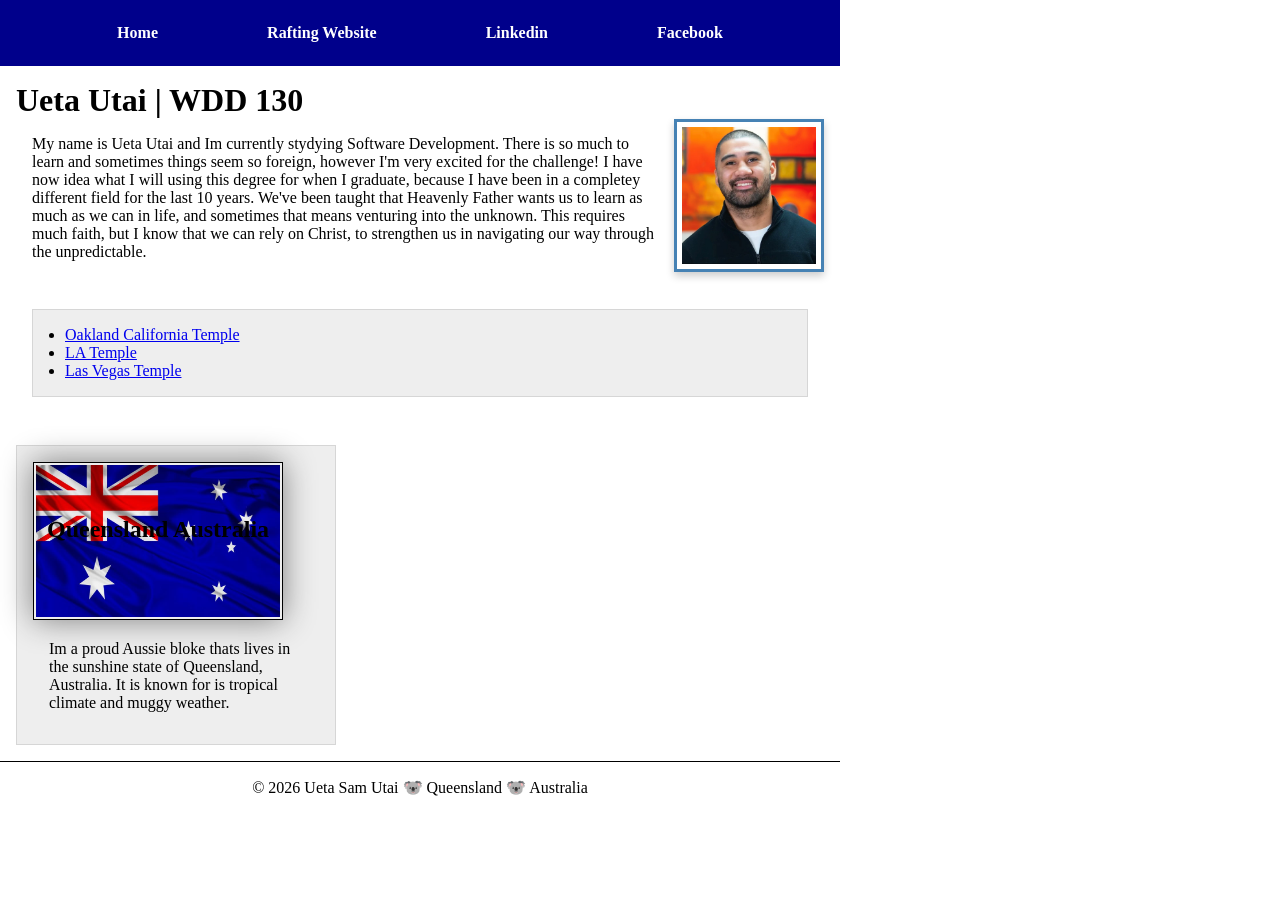
<file: index.html>
<!--17 July 2026-->
<!DOCTYPE html>
<html lang="en-US">

<head>
    <meta charset="UTF-8">
    <meta name="viewport" content="width=device-width, initial-scale=1.0">
    <title>Ueta Utai | WDD 130</title>
    <meta name="description"
      content="Describe your home page here using keywords like your name, the course, the purpose of the page.">
    <meta name="author" content="Ueta Utai">
    <link rel="stylesheet" href="styles/styles.css">

</head>

<body>
    <header>
        <nav>
            <a href="#">Home</a>
            <a href="wwr/">Rafting Website</a>
            <a href="https://linkedin.com.">Linkedin</a>
            <a href=" https://facebook.com.">Facebook</a>
        </nav>

    </header>
    <div class="grid">
        <main>

            <h1>Ueta Utai | WDD 130</h1>
            <img src="images/profile.jpg" alt="Ueta Sam Utai Profile Image" width=200">
            <p>My name is Ueta Utai and Im currently stydying Software Development.
                There is so much to learn and sometimes things seem so foreign, however
                I'm very excited for the challenge! I have now idea what I will using
                this degree for when I graduate, because I have been in a completey
                different field for the last 10 years. We've been taught that Heavenly
                Father wants us to learn as much as we can in life, and sometimes that
                means venturing into the unknown. This requires much faith, but I know
                that we can rely on Christ, to strengthen us in navigating our way through
                the unpredictable.
            </p>
            <ul class="box indent">
                <li><a href="https://churchofjesuschristtemples.org/oakland-california-temple/"
                      target="_blank">Oakland California Temple</a>
                </li>
                <li><a href="https://churchofjesuschristtemples.org/los-angeles-california-temple/"
                      target="_blank">LA Temple</a>
                </li>
                <li><a href="https://churchofjesuschristtemples.org/las-vegas-nevada-temple/"
                      target=_blank>Las Vegas Temple</a></li>
            </ul>

        </main>

    </div>
    <div class="grid">
        <aside class="box">
            <h2> Queensland Australia</h2>
            <img src="images/aus-flag.jpg" alt="Australian Flag" width=200>
            <p> Im a proud Aussie bloke thats lives in the sunshine state of Queensland,
                Australia. It
                is known for
                is tropical climate and muggy weather. </p>
        </aside>

    </div>


    <footer>
        <p>©️ 2026 Ueta Sam Utai 🐨 Queensland 🐨 Australia</p>
    </footer>
</body>

</html>
</file>
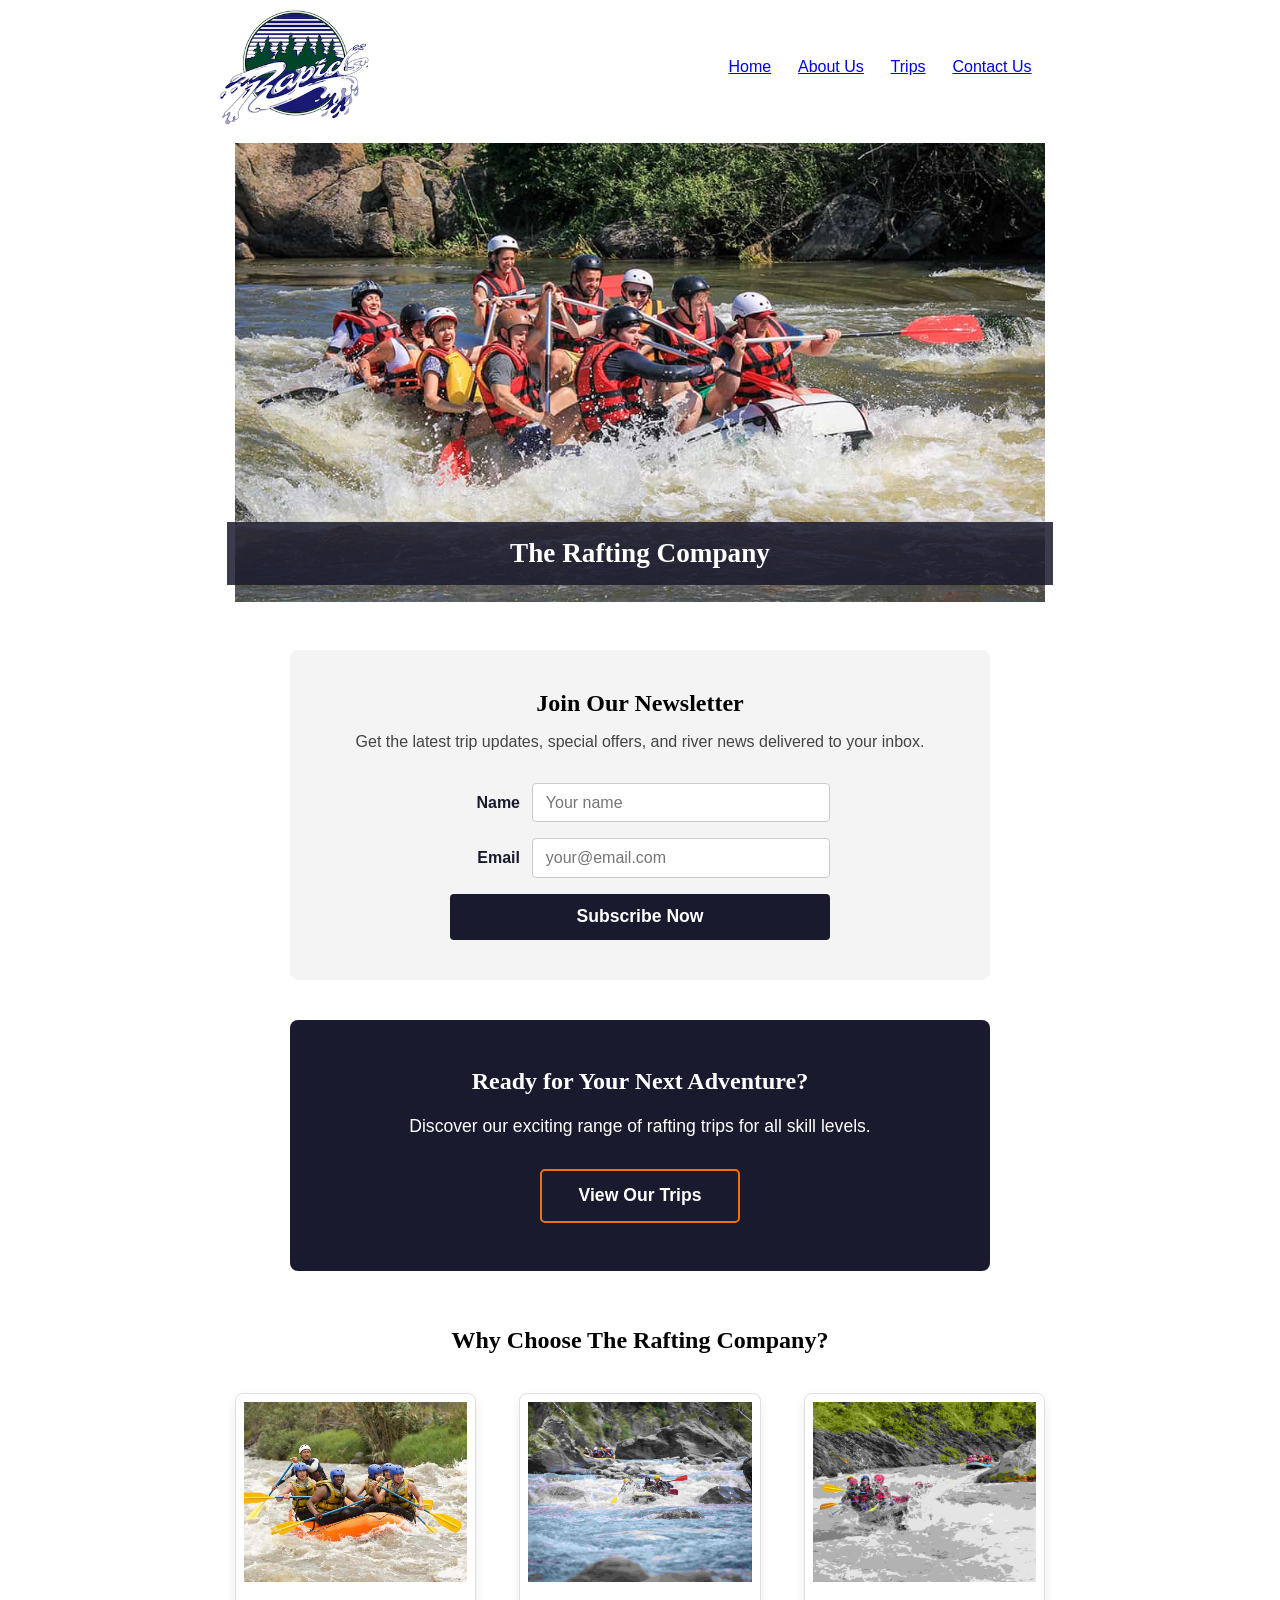
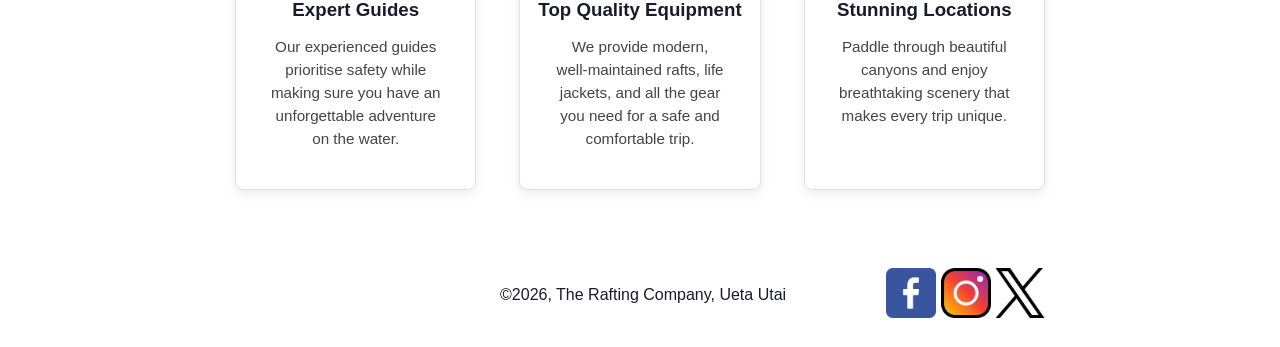
<file: wwr/index.html>
<!DOCTYPE html>
<html lang="en-US">

<head>
    <meta charset="UTF-8">
    <meta name="viewport" content="width=device-width, initial-scale=1.0">
    <meta name="description"
      content="Experience the thrill of white water rafting with The Rafting Company. Safe, guided adventures for all skill levels on beautiful free-flowing rivers.">
    <meta name="author" content="Ueta Sam Utai">
    <title>Home | The Rafting Company</title>
    <link rel="stylesheet" href="styles/rafting.css">
</head>

<body>


    <header>
        <img src="images/rafting-logo.jpg" alt="Rafting Logo" width="200">
        <div></div>
        <nav class="ul">
            <ul>
                <li><a href="index.html">Home</a></li>
                <li><a href="about.html">About Us</a></li>
                <li><a href="trips.html">Trips</a></li>
                <li><a href="contact.html">Contact Us</a></li>
            </ul>
        </nav>
    </header>

    <main>


        <section class="hero">
            <img src="images/rafting-div.jpg" alt="White water rafting on the river">
            <h1>The Rafting Company</h1>
        </section>


        <section class="newsletter">
            <h2>Join Our Newsletter</h2>
            <p>Get the latest trip updates, special offers, and river news delivered to your inbox.
            </p>
            <form class="newsletter-form" action="#" method="get">
                <div class="form-row">
                    <label for="newsletter-name">Name</label>
                    <input type="text" id="newsletter-name" name="name" placeholder="Your name"
                      required>
                </div>
                <div class="form-row">
                    <label for="newsletter-email">Email</label>
                    <input type="email" id="newsletter-email" name="email"
                      placeholder="your@email.com" required>
                </div>
                <button type="submit">Subscribe Now</button>
            </form>
        </section>


        <section class="cta">
            <h2>Ready for Your Next Adventure?</h2>
            <p>Discover our exciting range of rafting trips for all skill levels.</p>
            <a href="trips.html" class="cta-button">View Our Trips</a>
        </section>

        <section class="features">
            <h2>Why Choose The Rafting Company?</h2>
            <div class="features-grid">
                <article>
                    <img src="images/happy-rafting.jpg" alt="Happy rafters on the river">
                    <h3>Expert Guides</h3>
                    <p>Our experienced guides prioritise safety while making sure you have an
                        unforgettable adventure on the water.</p>
                </article>
                <article>
                    <img src="images/family-fun.jpg" alt="Quality rafting equipment">
                    <h3>Top Quality Equipment</h3>
                    <p>We provide modern, well-maintained rafts, life jackets, and all the gear you
                        need for a safe and comfortable trip.</p>
                </article>
                <article>
                    <img src="images/half-day.jpg" alt="Scenic river views" width="200">
                    <h3>Stunning Locations</h3>
                    <p>Paddle through beautiful canyons and enjoy breathtaking scenery that makes
                        every trip unique.</p>
                </article>
            </div>
        </section>

    </main>


    <footer>
        <p class="p1">&copy;2026, The Rafting Company, Ueta Utai</p>
        <nav class="socialmedia">
            <a href="https://facebook.com">
                <img src="images/facebook.png" alt="Facebook Logo" width="50">
            </a>
            <a href="https://instagram.com">
                <img src="images/instagram.png" alt="Instagram Logo" width="50">
            </a>
            <a href="https://x.com">
                <img src="images/twitter.png" alt="X Logo" width="50">
            </a>
        </nav>
    </footer>

</body>

</html>
</file>
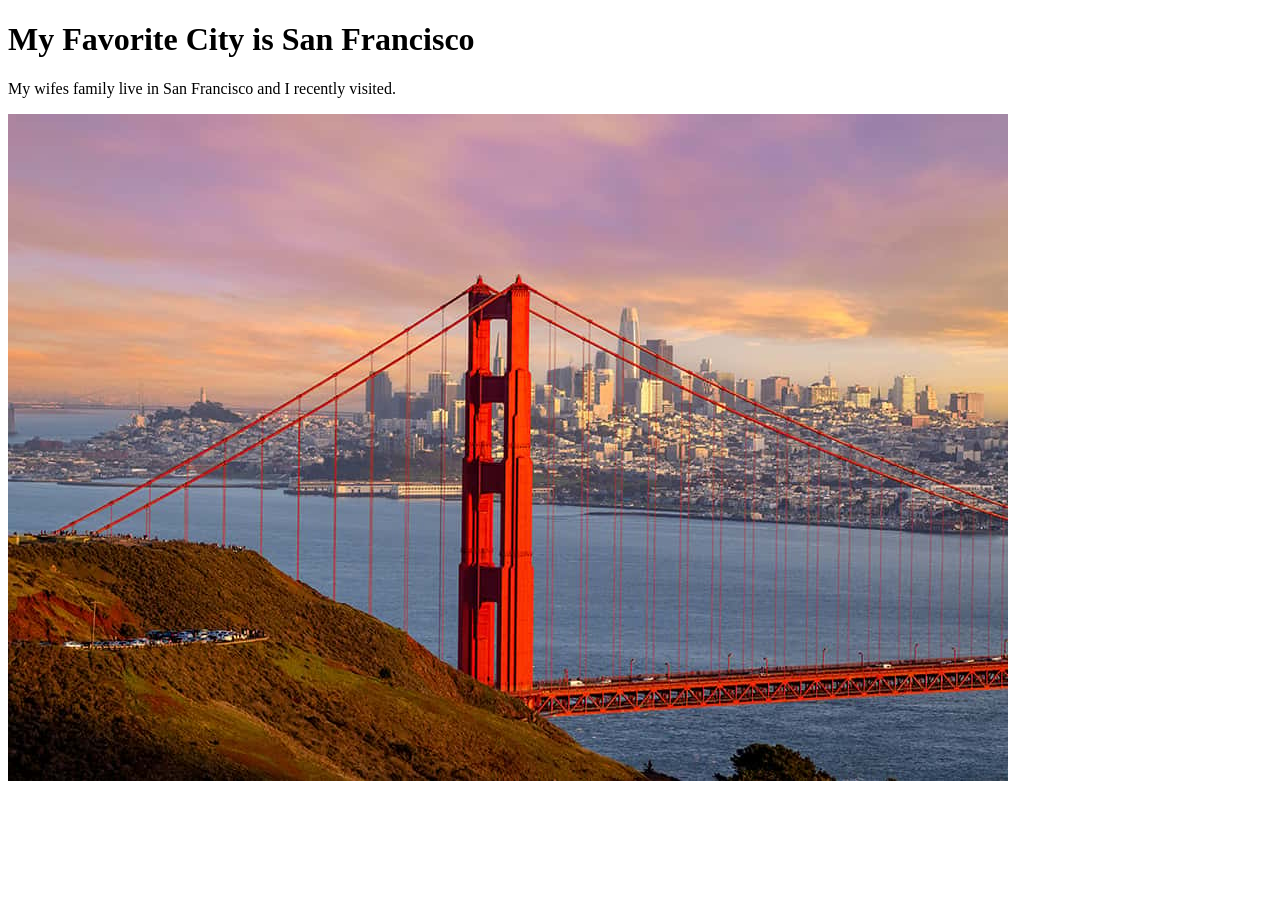
<file: week01/favorite-city.html>
<!DOCTYPE html>
<html lang="en">

<head>

    <meta charset="UTF-8">
    <meta name="viewport" content="width=device-width, initial-scale=1.0">
    <title>Document</title>

</head>

<body>

    <h1> My Favorite City is San Francisco</h1>
    <p>My wifes family live in San Francisco and I recently visited.</p>
    <img src="images/san-fran.jpg" alt="The Golden Gate Bridge">

</body>

</html>
</file>
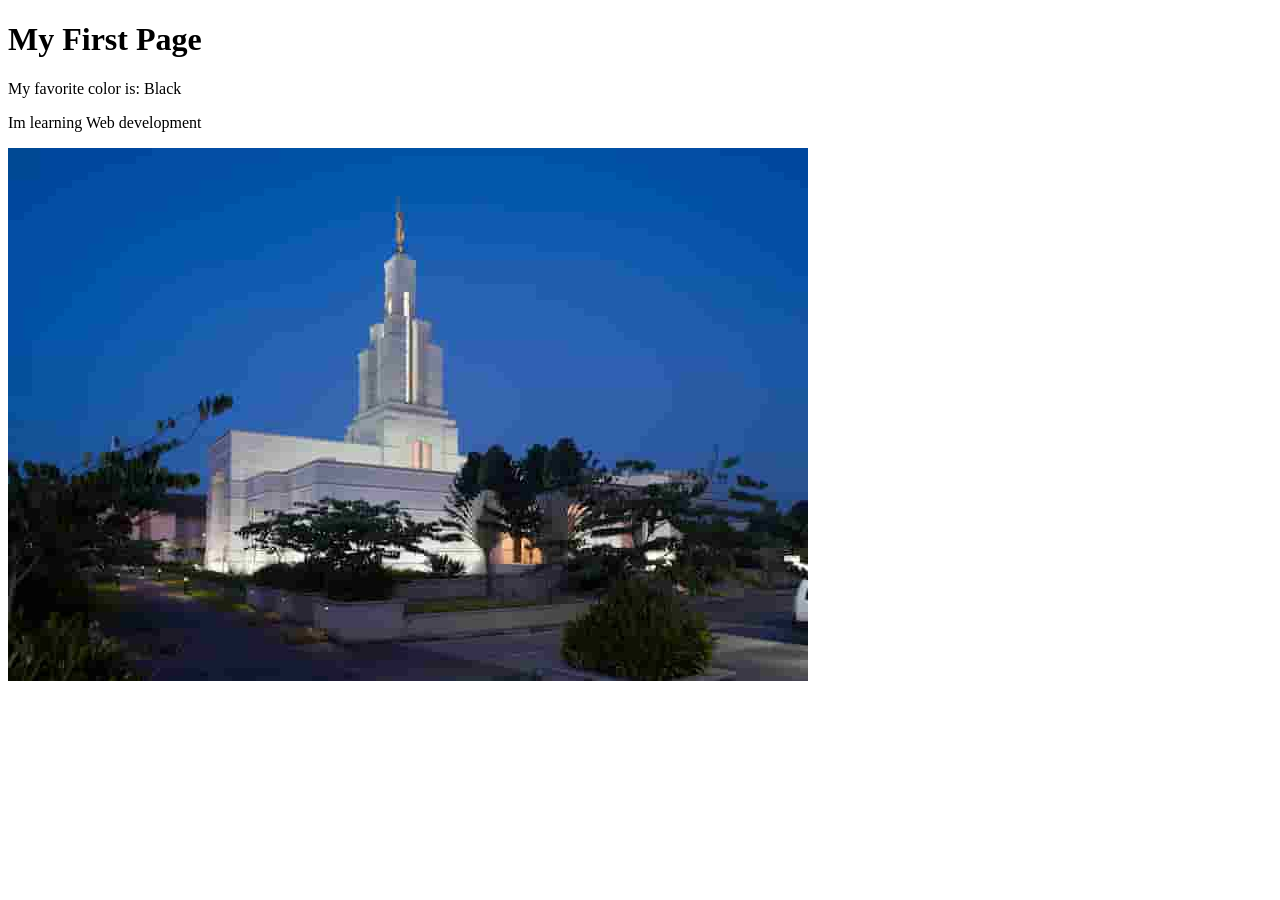
<file: week01/first-page.html>
<!DOCTYPE html>
<html lang="en">
<head>
    <meta charset="UTF-8">
    <meta name="viewport" content="width=device-width, initial-scale=1.0">
    <title>My First Page</title>
</head>
<body>
    <h1>My First Page</h1>
    <p>My favorite color is: Black </p>
    <p>Im learning Web development </p>
    <img src="temple-small.jpg"alt="A picture of the temple.">
</body>
</html>
</file>
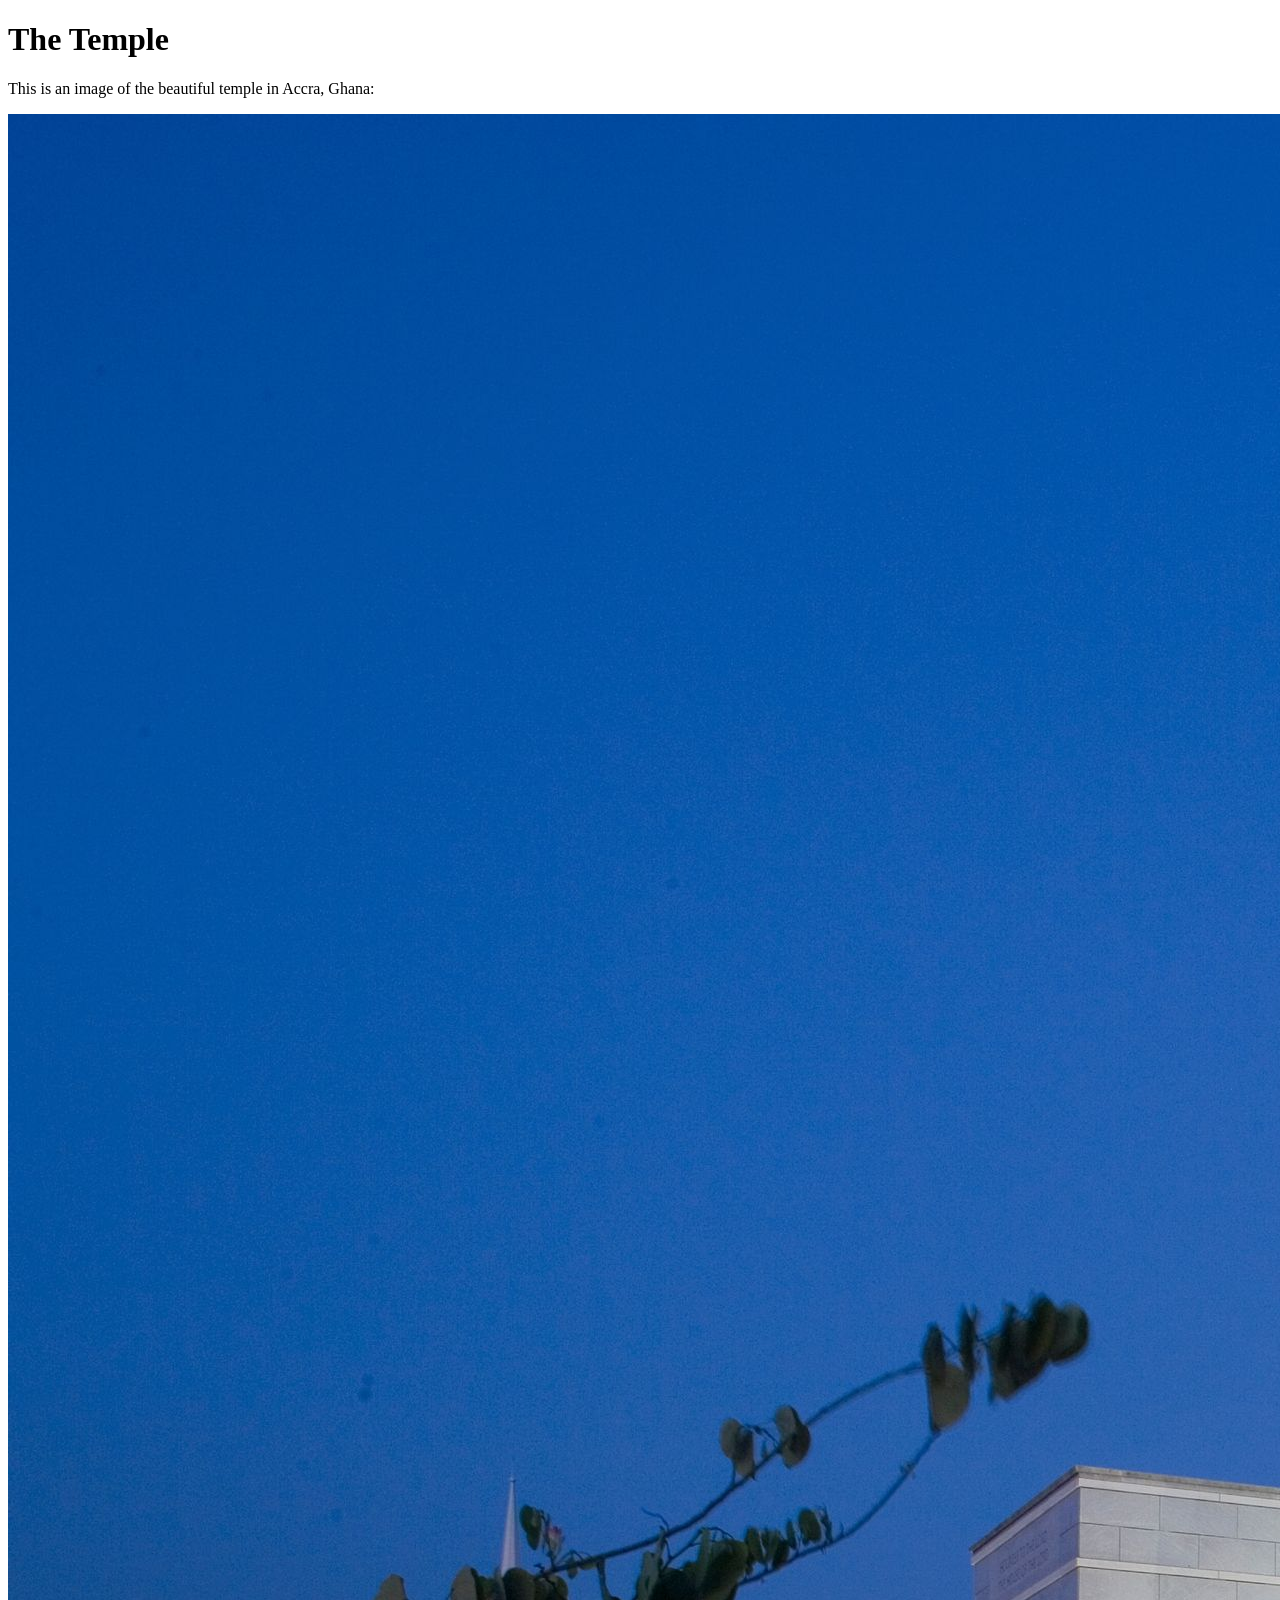
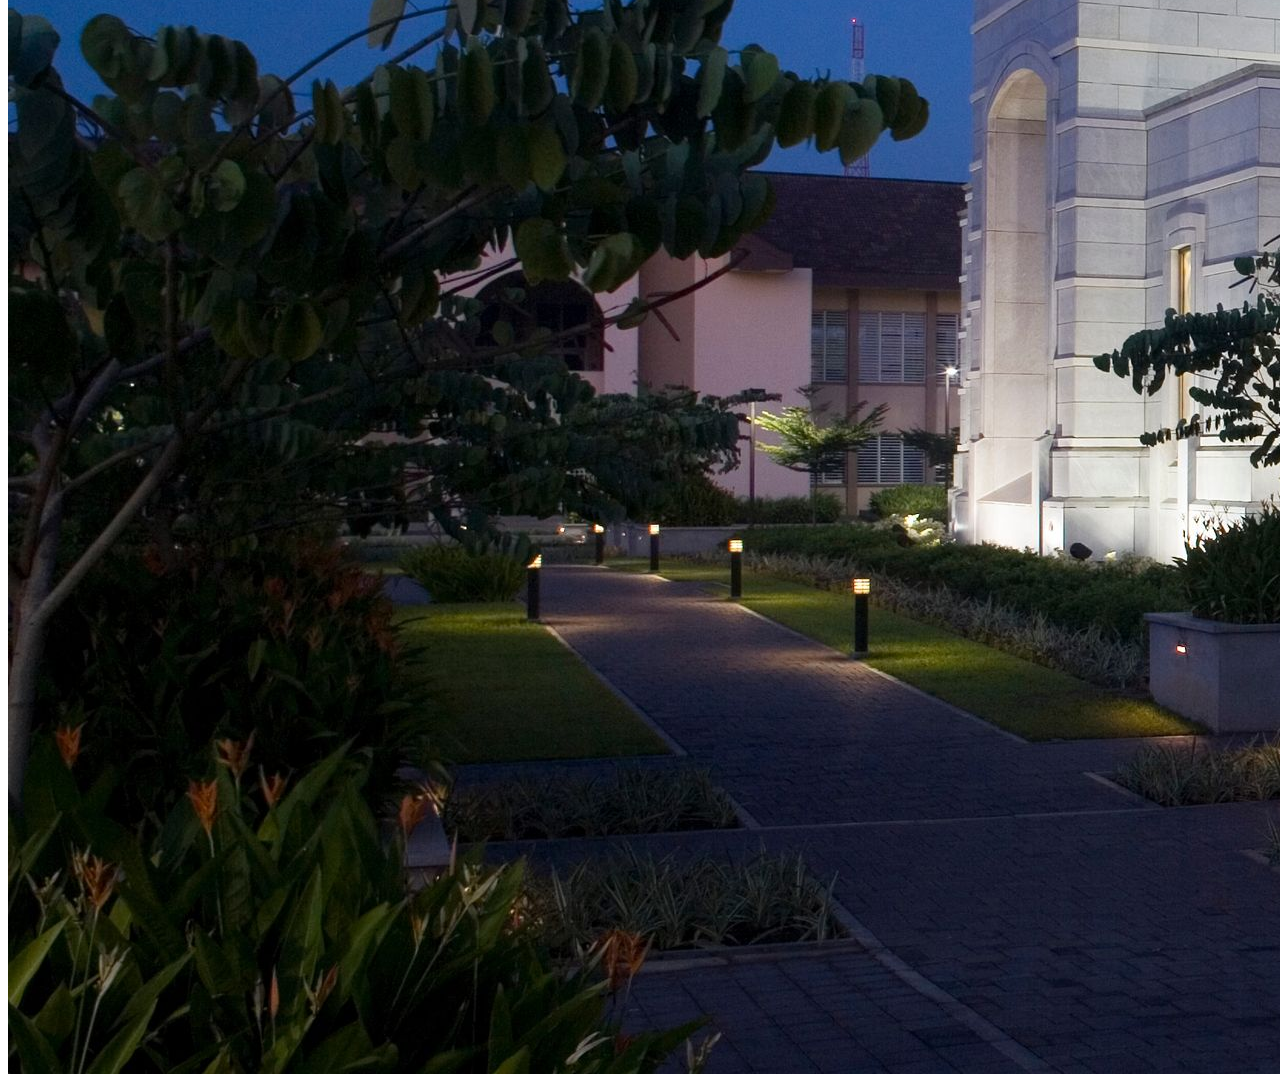
<file: week01/images.html>
<!DOCTYPE html>
<html lang="en">
<head>
    <meta charset="UTF-8">
    <meta name="viewport" content="width=device-width, initial-scale=1.0">
    <title>Temple Image</title>
</head>
<body>
    <h1>The Temple</h1>
    <p>This is an image of the beautiful temple in Accra, Ghana:</p>
    <img src="images/temple-large.jpeg" alt="The Accra Ghana Temple">
    
</body>
</html>
</file>
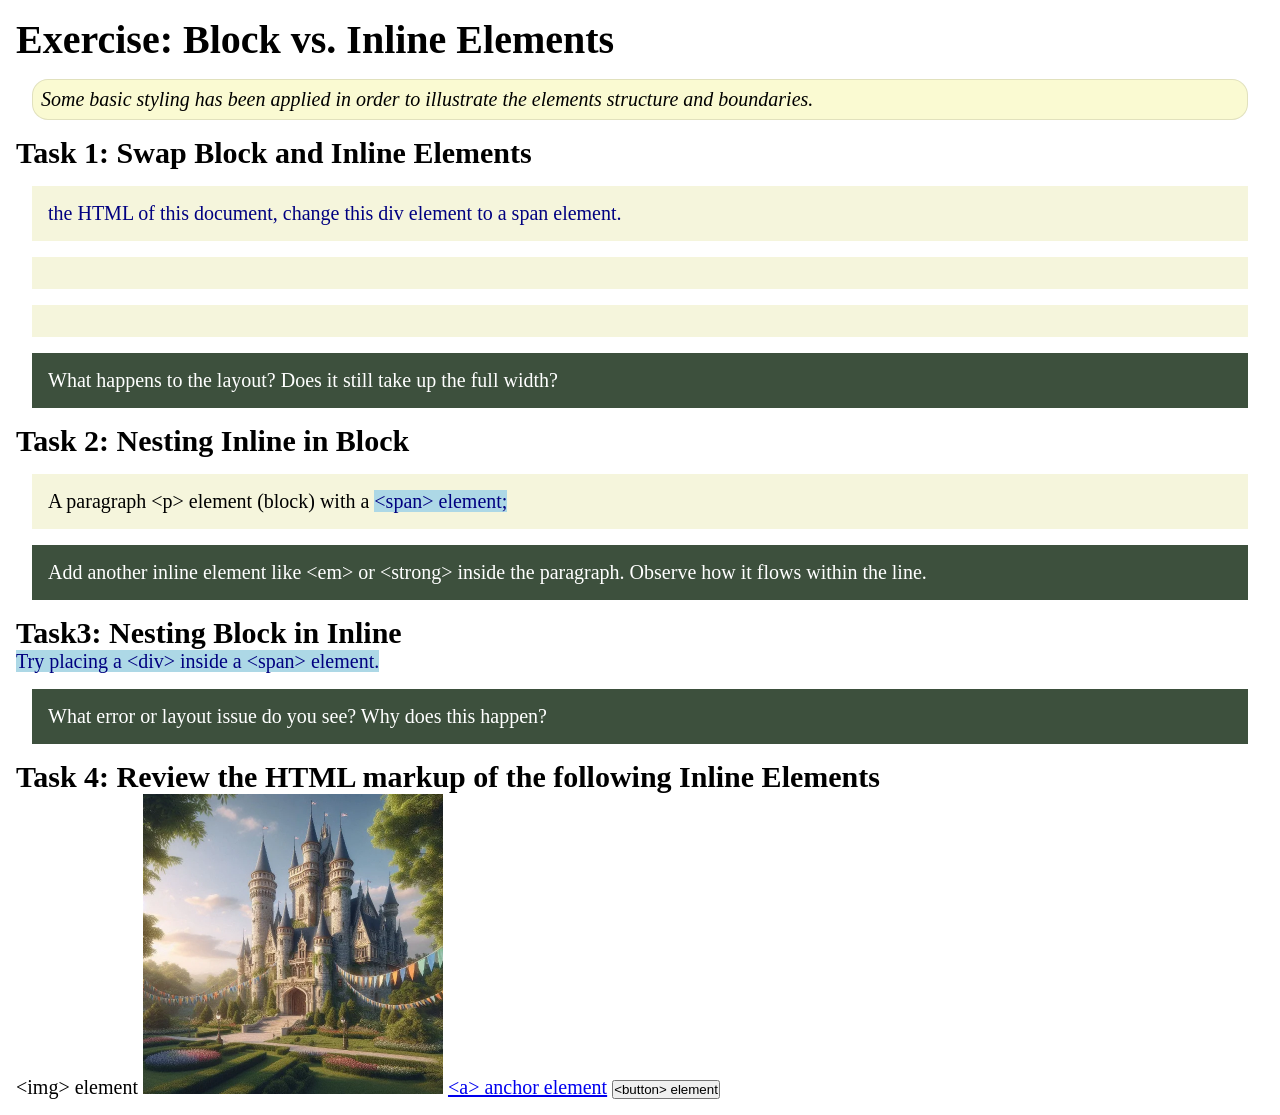
<file: week02/block-vs-inline.html>
<!DOCTYPE html>
<html lang="en">

<head>
    <meta charset="UTF-8">
    <meta name="viewport" content="width=device-width, initial-scale=1.0">
    <title>Exercise: Block vs. Inline Elements</title>
    <link rel="stylesheet" href="styles/block-vs-inline.css">
</head>

<body>
    <main>
        <h1>Exercise: Block vs. Inline Elements</h1>
        <p class="note">Some basic styling has been applied in order to illustrate the elements
            structure and
            boundaries.</p>

        <h2>Task 1: Swap Block and Inline Elements</h2>
        <span>
            <div>the HTML of this document, change this div element to a span element.</div>
        </span>
        <p><span></span></p>
        <div><span></span></div>

        <p class="question">What happens to the layout? Does it still take up the full width?</p>

        <h2>Task 2: Nesting Inline in Block</h2>
        <p>A paragraph &lt;p&gt; element (block) with a <span>&lt;span&gt; element;</span></p>
        <p class="question">Add another inline element like &lt;em&gt; or &lt;strong&gt; inside the
            paragraph. Observe
            how it flows within the line.</p>

        <h2>Task3: Nesting Block in Inline</h2>
        <span>Try placing a &lt;div&gt; inside a &lt;span&gt; element.</span>
        <p class="question">What error or layout issue do you see? Why does this happen?</p>


        <h2>Task 4: Review the HTML markup of the following Inline Elements</h2>
        &lt;img&gt; element
        <img src="images/castle.webp" alt="placeholder image (images are inline)" width="300"
          height="300">
        <a href="https://churchofjesuschrist.org">&lt;a&gt; anchor element</a>
        <button type="button">&lt;button&gt; element</button>
    </main>
</body>

</html>
</file>
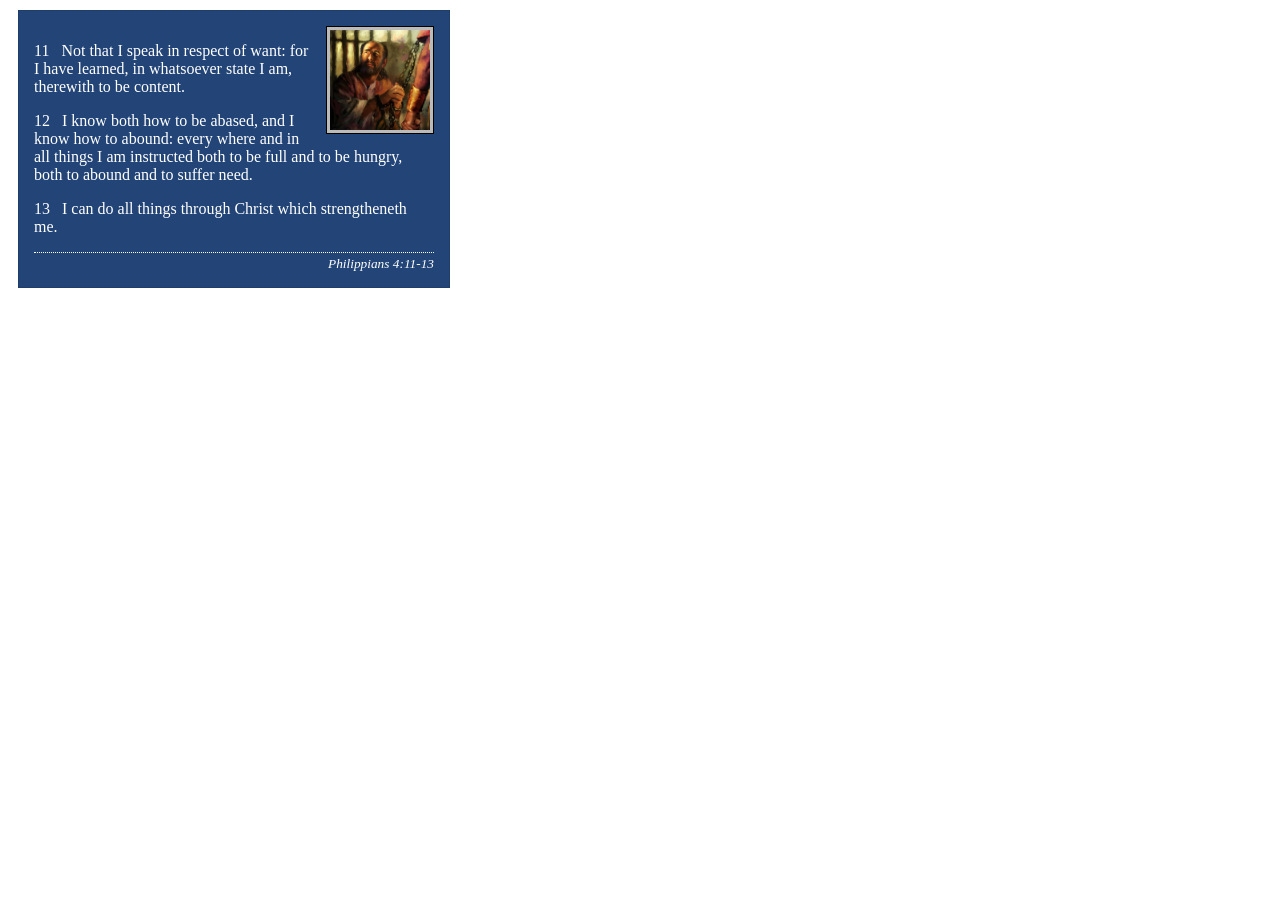
<file: week02/box-model-solution.html>
<!DOCTYPE html>
<html lang="en">
<head>
    <meta charset="UTF-8">
    <meta name="viewport" content="width=device-width, initial-scale=1.0">
    <title>Box Model Activity</title>
    <link rel="stylesheet" href="styles/box-model-solution.css">
</head>
<body>
    <main>
        <div class="callout">
            <img src="images/apostle-paul-imprisoned.webp" alt="Paul the Apostle - Imprisoned in Rome" width="200" height="200">
            <blockquote>
                <p>11 &nbsp; Not that I speak in respect of want: for I have learned, in whatsoever state I am, therewith to be content.</p>
                <p>12 &nbsp; I know both how to be abased, and I know how to abound: every where and in all things I am instructed both to be full and to be hungry, both to abound and to suffer need.</p>
                <p>13 &nbsp; I can do all things through Christ which strengtheneth me.</p>
            </blockquote>
            <cite>Philippians 4:11-13</cite>
        </div>
    </main>
</body>
</html>
</file>
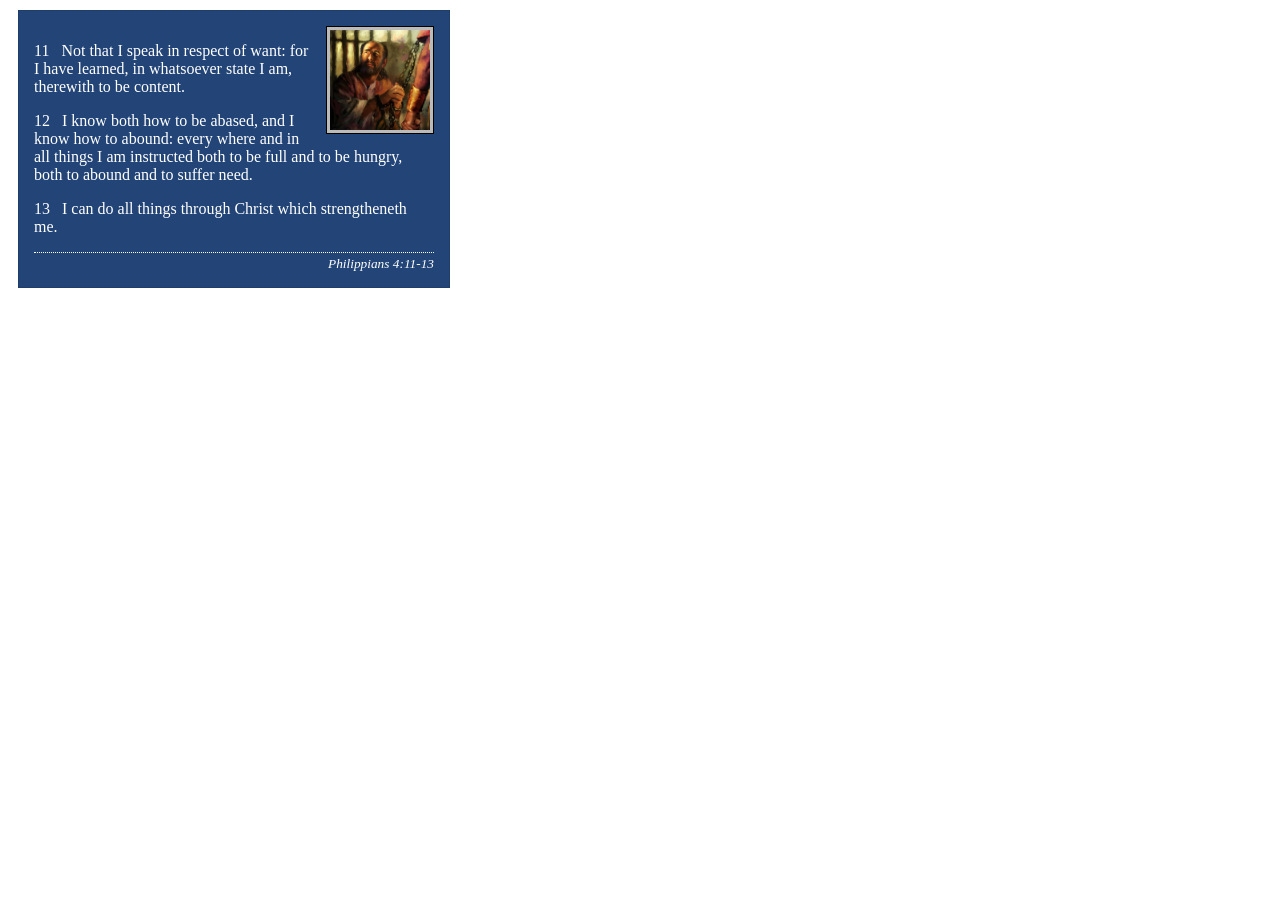
<file: week02/box-model.html>
<!DOCTYPE html>
<html lang="en">

<head>
    <meta charset="UTF-8">
    <meta name="viewport" content="width=device-width, initial-scale=1.0">
    <title>Box Model Activity</title>
    <link rel="stylesheet" href="styles/box-model.css">

</head>

<body>
    <main>
        <div class="callout">
            <img src="images/apostle-paul-imprisoned.webp"
              alt="Paul the Apostle - Imprisoned in Rome" width="200" height="200">
            <blockquote>
                <p>11 &nbsp; Not that I speak in respect of want: for I have learned, in whatsoever
                    state I am, therewith to be content.</p>
                <p>12 &nbsp; I know both how to be abased, and I know how to abound: every where and
                    in all things I am instructed both to be full and to be hungry, both to abound
                    and to suffer need.</p>
                <p>13 &nbsp; I can do all things through Christ which strengtheneth me.</p>
            </blockquote>
            <cite>Philippians 4:11-13</cite>
        </div>
    </main>
</body>

</html>
</file>
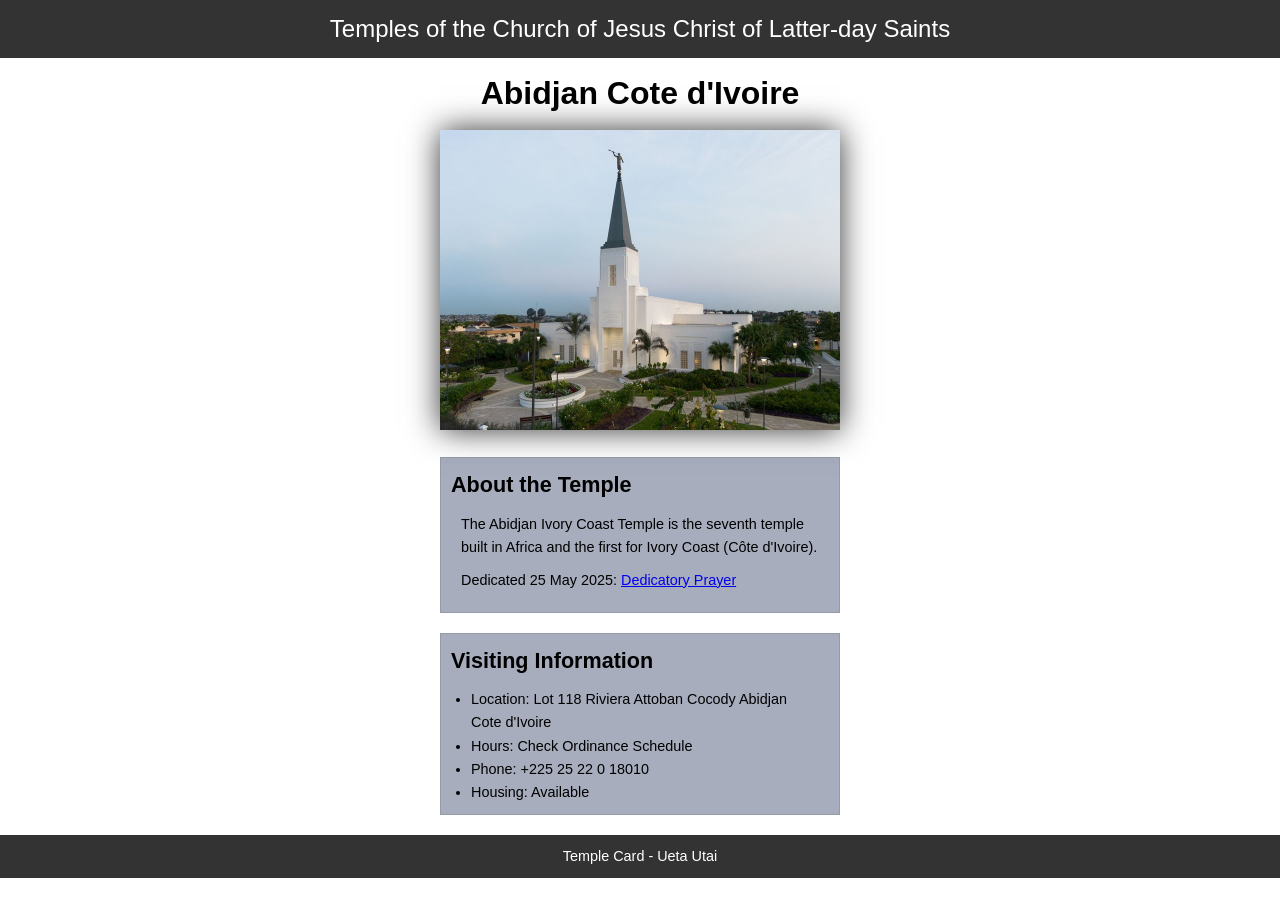
<file: week02/temple.html>
<!DOCTYPE html>
<html lang="en">

<head>
    <meta charset="UTF-8">
    <meta name="viewport" content="width=device-width, initial-scale=1.0">
    <title>Temple Card - Abidjan Cote d'Ivoire</title>
    <link rel="stylesheet" href="styles/temple.css">
</head>

<body>
    <header>
        <p>Temples of the Church of Jesus Christ of Latter-day Saints</p>
    </header>
    <main>
        <h1>Abidjan Cote d'Ivoire</h1>
        <picture>
            <img src="images/abidjan-ivory-coast.jpeg" alt="Abidjan Cote d'Ivoire Temple">
        </picture>
        <section>
            <h2>About the Temple</h2>
            <p>The Abidjan Ivory Coast Temple is the seventh temple built in Africa and the first
                for Ivory Coast (Côte
                d'Ivoire).</p>
            <p>Dedicated 25 May 2025: <a
                  href="https://www.churchofjesuschrist.org/temples/dedicatory-prayer/abidjan-ivory-coast-temple/2025-05-25?lang=eng"
                  target="_blank" rel="noopener noreferrer">Dedicatory Prayer</a></p>
        </section>
        <section>
            <h2>Visiting Information</h2>
            <ul>
                <li>Location: Lot 118 Riviera Attoban Cocody Abidjan Cote d'Ivoire</li>
                <li>Hours: Check Ordinance Schedule</li>
                <li>Phone: +225 25 22 0 18010</li>
                <li>Housing: Available</li>
            </ul>
        </section>
    </main>
    <footer>
        <p>Temple Card - Ueta Utai</p>
    </footer>
</body>

</html>
</file>
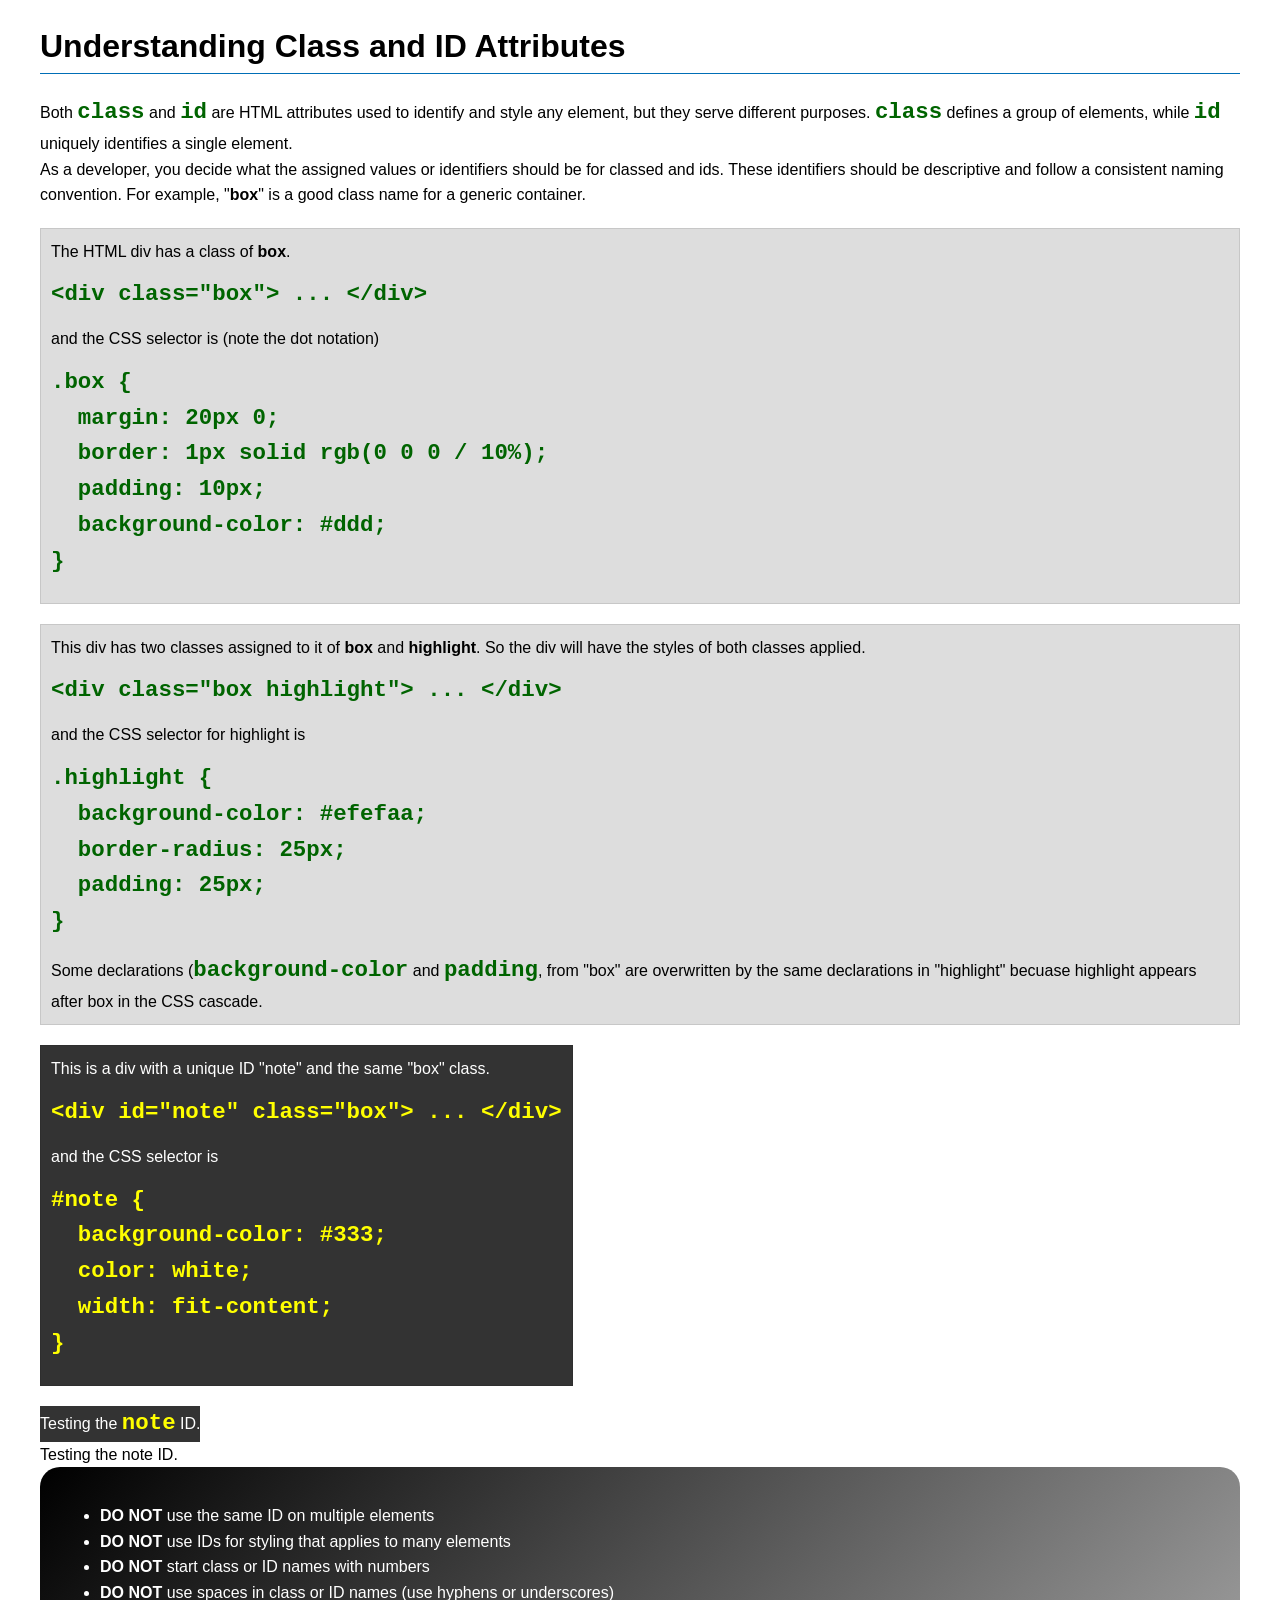
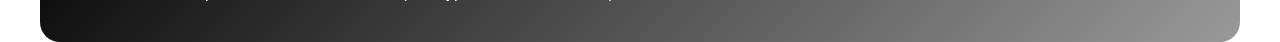
<file: week03/class-and-id.html>
<!DOCTYPE html>
<html lang="en">

<head>
    <meta charset="UTF-8">
    <meta name="viewport" content="width=device-width, initial-scale=1.0">
    <title>Class vs ID Attributes</title>
    <link rel="stylesheet" href="styles/class-and-id.css">
</head>

<body>
    <h1>Understanding Class and ID Attributes</h1>
    <p>Both <code>class</code> and <code>id</code> are HTML attributes used to identify and style
        any element, but they
        serve different purposes. <code>class</code> defines a group of elements, while
        <code>id</code> uniquely
        identifies a single element.
    </p>
    <p>As a developer, you decide what the assigned values or identifiers should be for classed and
        ids. These
        identifiers should be
        descriptive and follow a consistent naming convention. For example, "<strong>box</strong>"
        is a good class name
        for a generic container.</p>
    <div class="box">
        <p>The HTML div has a class of <strong>box</strong>.</p>
        <pre><code class="html">&lt;div class="box"&gt; ... &lt;/div&gt;</code></pre>
        and the CSS selector is (note the dot notation)
        <pre><code class="css">.box {
  margin: 20px 0;
  border: 1px solid rgb(0 0 0 / 10%);
  padding: 10px;
  background-color: #ddd; 
}</code></pre>
    </div>

    <div class="box">
        <p>This div has two classes assigned to it of <strong>box</strong> and
            <strong>highlight</strong>. So the div
            will have the styles of both classes applied.
        </p>
        <pre><code class="html">&lt;div class="box highlight"&gt; ... &lt;/div&gt;</code></pre>
        and the CSS selector for highlight is
        <pre><code class="css">.highlight {
  background-color: #efefaa;
  border-radius: 25px;
  padding: 25px;
}</code></pre>
        <p>Some declarations (<code>background-color</code> and <code>padding</code>, from "box" are
            overwritten by the same declarations in "highlight" becuase highlight appears after box
            in the CSS cascade.</p>
    </div>

    <div id="note" class="box">
        <p>This is a div with a unique ID "note" and the same "box" class.</p>
        <pre><code class="html">&lt;div id="note" class="box"&gt; ... &lt;/div&gt;</code></pre>
        and the CSS selector is
        <pre><code class="css">#note {
  background-color: #333;
  color: white;
  width: fit-content;
}</code></pre>
    </div>

    <div id="note">
        <p>Testing the <code>note</code> ID.</p>
    </div>
    <div id="note"></div>
    <p>Testing the note ID.</p>
    </div>

    <section id="best-practice">
        <ul>
            <li><strong>DO NOT</strong> use the same ID on multiple elements</li>
            <li><strong>DO NOT</strong> use IDs for styling that applies to many elements</li>
            <li><strong>DO NOT</strong> start class or ID names with numbers</li>
            <li><strong>DO NOT</strong> use spaces in class or ID names (use hyphens or underscores)
            </li>
        </ul>
    </section>


</body>

</html>
</file>
<file: styles/styles.css>
* {
    margin: 0;
    padding: 0;
    box-sizing: border-box;
}

nav {
    background-color: darkblue;
    padding: 1rem;
    display: flex;
    justify-content: space-evenly;
    align-items: centre;

}

nav a {
    color: white;
    display: block;
    padding: 0.5rem;
    text-decoration: none;
    font-size: 1rem;
    font-weight: 700;

}

h1 {
    color: 1px solid rgb(0 0 0 / 0.1);
    border-bottom: #000;
}

img {
    width: 150px;
    height: auto;
    border: 1px solid black;
    padding: 2px;
    box-shadow: 0 0 30px gray;
}

p {
    padding: 0px;
    margin: 1rem
}

aside {
    width: 20rem;
    margin: 1rem;
    border: 1px solid rgb(0 0 0 / 0.2);
    padding: 1rem;
    background-color: #eee;
    color: #4b4a4a;
    position: relative
}

aside img {
    width: 250px;
    height: auto;
}

main img {
    width: 150px;
    height: auto;
    border: 3px solid steelblue;
    padding: 5px;
    box-shadow: 0 4px 8px rgb(0 0 0 / 0.2);
    float: right;
    margin: 0 0 1rem 1rem;
}

aside h2 {
    position: absolute;
    top: 70px;
    left: 30px;

}

footer {
    margin-top: 15px;
    border-top: 1px solid #000;
    text-align: center;
}

/* Class Selectors */
.box {
    margin: 1rem;
    margin-top: 3rem;
    border: 1px solid rgba(0, 0, 0, 0.1);
    padding: 1rem;
    background-color: #eee;
    color: #000;
}

.indent {
    padding-left: 2rem;
}

header,
footer,
.grid {
    max-width: 840px;

}

grid {
    display: grid;
    align-items: centre;
}

main {
    grid-column: 2/3;
    margin: 1rem;
}

aside {
    width: 20rem;
    position: relative;
    grid-column: 1/2;
    grid-row: 1/2;
}
</file>
<file: wwr/styles/rafting.css>
* {
    margin: 0;
    padding: 0;
    box-sizing: border-box;
}

:root {
    --primary-color: #020202;
    --secondary-color: #ec720e;
    --accent1-color: #1a1a2e;
    --accent2-color: #fcfcfc;
    --heading-font: "Times New Roman", "Georgia", serif;
    --body-font: Arial, Helvetica, sans-serif;
}

body {
    font-family: var(--body-font);
    color: #1a1a2e;
}

header,
main,
footer {
    width: 840px;
    margin: 10px;
    margin-top: 10px;
    margin-left: auto;
    margin-right: auto;
}

h1,
h2 {
    font-family: var(--heading-font);
    color: var(--primary-color);
    width: 100%;
}

nav,
section,
p,
article {
    margin: 7px;
    padding: 8px;
}

.socialmedia a {
    text-decoration: none;
    color: var(--secondary-color);
}

.hero {
    position: relative;
}

.hero img {
    display: block;
    width: 100%;
    height: auto;
}

h1 {
    position: absolute;
    bottom: 100px;
    width: 100%;
    padding: 15px;
    text-align: center;
    opacity: 0.7;
    background-color: var(--accent1-color);
    color: #fcf9f9;
    display: grid;
}

article {
    position: absolute;
    width: 97%;
    border: 1px;
    bottom: 7px;
    color: #fcf9f9;
    background-color: var(--accent1-color);
}

h2 {
    top: 5px;
    width: 100%;
    margin: 0;
    padding: 20px;
    text-align: center;
    background-color: var(--accent1-color);
    color: #fcf9f9;
}

.hero article img {
    position: relative;
    bottom: 7px;
    float: right;
    padding: 15px;
    width: 160px;
    border: 1px;
}

.hero article {
    position: absolute;
    color: var(--accent2-color);
}

header {
    display: grid;
    grid-template-columns: 120px 1fr 1fr;
    align-items: center;
}

.ul ul {
    display: flex;
    list-style-type: none;
    max-width: 900px;
    justify-content: space-around;
    align-content: center;
}

header img {
    width: 150px;
    height: auto;
}

.figures {
    display: grid;
    grid-template-columns: 1fr 1fr 1fr 1fr 1fr;
    gap: 20px;
    width: 100%;
    margin: 0 auto;
}

footer {
    display: flex;
    justify-content: right;
    gap: 70px;
    align-items: center;
}

.serve {
    max-width: 900px;
    margin: 40px auto;
    text-align: center;
}

.adventure h2 {
    margin-bottom: 25px;
}

.figures figure {
    display: flex;
    flex-direction: column;
    align-items: center;
}

.figures img {
    width: 100%;
    height: 110px;
    object-fit: cover;
    display: block;
}

.figures figcaption {
    margin-top: 8px;
    text-align: center;
    font-size: 0.9rem;
}

.contact-info {
    text-align: center;
    margin: 2rem auto 1.5rem;
    padding: 0 1rem;
}

.contact-info h1 {
    position: static;
    background: none;
    color: var(--primary-color);
    padding: 0;
    margin-bottom: 0.75rem;
    font-size: 1.8rem;
}

.contact-info p {
    line-height: 1.7;
    color: #333;
    margin: 0;
}

.contact-layout {
    display: grid;
    grid-template-columns: 1fr 1fr;
    gap: 2.5rem;
    margin: 0 auto 2.5rem;
    align-items: start;
}

.map iframe {
    width: 100%;
    height: 400px;
    border: 1px solid #ccc;
    display: block;
}

.contact-form {
    display: flex;
    flex-direction: column;
    gap: 1rem;
}

.form-row {
    display: grid;
    grid-template-columns: 140px 1fr;
    align-items: center;
    gap: 0.75rem;
}

.form-row label {
    text-align: right;
    font-weight: 600;
    color: #1a1a2e;
}

.contact-form input[type="text"],
.contact-form input[type="email"],
.contact-form textarea {
    width: 100%;
    padding: 0.55rem 0.7rem;
    font-size: 1rem;
    border: 1px solid #bbb;
    border-radius: 4px;
    font-family: var(--body-font);
}

.contact-form textarea {
    resize: horizontal;
    min-width: 100px;

}

.purpose-row {
    align-items: start;
}

.purpose-row > label {
    text-align: right;
    color: #1a1a2e;
    line-height: 1.5;
    padding-top: 0.15rem;
}

.radio-group {
    display: flex;
    flex-direction: column;
    gap: 1rem;
}

.radio-group label {
    display: flex;
    align-items: center;
    font-weight: normal;
    margin: 0;
}

.radio-group input[type="radio"] {
    margin-right: 0.5rem;
    transform: scale(1.15);
}

.checkbox-row {
    margin-left: 140px;
}

.checkbox-row label {
    font-weight: normal;

}

.checkbox-row input[type="checkbox"] {
    margin-right: 0.4rem;
}

.contact-form button {
    margin-left: 140px;
    background-color: var(--accent1-color);
    color: #fff;
    padding: 0.75rem 10rem;
    border: none;
    font-size: 1.1rem;

}

.contact-form button:hover {
    background-color: var(--secondary-color);
}

.employees {
    display: grid;
    grid-template-columns: repeat(3, 1fr);
    gap: 2rem;
    margin-top: 1.5rem;
}

.employees figure {
    display: flex;
    flex-direction: column;
    align-items: center;
}

.employees img {
    width: 140px;
    height: 140px;
    object-fit: cover;
    border-radius: 6px;
    background-color: #ddd;
    border: 1px solid #ccc;
}

.employees figcaption {
    margin-top: 0.6rem;
    font-size: 0.95rem;
    font-weight: 600;
    color: #1a1a2e;
}

/* HOME PAGE STYLES  */

.features-grid article,
.newsletter,
.cta {
    position: static;
    width: auto;
    bottom: auto;
    background-color: transparent;
    color: inherit;
    border: none;

}

/* Hero for Home page */
.hero {
    position: relative;
    margin-bottom: 2.5rem;
}

.hero img {
    display: block;
    width: 100%;
    height: auto;
    position: static;
}

.hero h1 {
    position: absolute;
    bottom: 25px;
    left: 0;
    width: 100%;
    margin: 0;
    padding: 1rem 1.5rem;
    text-align: center;
    background-color: rgba(26, 26, 46, 0.85);
    color: white;
    font-size: 1.7rem;
    opacity: 1;
}

/* Newsletter */
.newsletter {
    background-color: #f4f4f4;
    padding: 2.5rem 2rem;
    margin: 2rem auto;
    border-radius: 8px;
    text-align: center;
    max-width: 700px;
}

.newsletter h2 {
    background: none;
    color: var(--primary-color);
    margin-bottom: 0.5rem;
    padding: 0;
}

.newsletter p {
    margin-bottom: 1.5rem;
    color: #444;
}

.newsletter-form {
    display: flex;
    flex-direction: column;
    gap: 1rem;
    max-width: 380px;
    margin: 1.5rem auto 0;
}

.newsletter-form .form-row {
    display: flex;
    align-items: center;
    gap: 0.75rem;
}

.newsletter-form label {
    width: 70px;
    text-align: right;
    font-weight: 600;
}

.newsletter-form input {
    flex: 1;
    padding: 0.6rem 0.8rem;
    border: 1px solid #ccc;
    border-radius: 4px;
    font-size: 1rem;
}

.newsletter-form button {
    background-color: var(--accent1-color);
    color: white;
    border: none;
    padding: 0.8rem;
    font-size: 1.1rem;
    font-weight: 600;
    border-radius: 4px;
    cursor: pointer;
}

.newsletter-form button:hover {
    background-color: var(--secondary-color);
}

/* Call to Action */
.cta {
    background-color: var(--accent1-color);
    color: white;
    text-align: center;
    padding: 3rem 2rem;
    margin: 2.5rem auto;
    border-radius: 8px;
    max-width: 700px;
}

.cta h2 {
    background: none;
    color: white;
    margin-bottom: 0.8rem;
    padding: 0;
}

.cta p {
    margin-bottom: 1.5rem;
    font-size: 1.1rem;
    color: white;
}

.cta-button {
    display: inline-block;
    background-color: #1a1a2e;
    color: #ffffff;
    text-decoration: none;
    padding: 0.9rem 2.3rem;
    border-radius: 5px;
    font-weight: 600;
    font-size: 1.1rem;
    border: 2px solid #ec720e;
}

.cta-button:hover {
    background-color: #ec720e;
    color: #ffffff;
    border-color: #ec720e;
}

/* Features Grid */
.features {
    margin: 3rem auto;
    max-width: 900px;
}

.features h2 {
    background: none;
    color: var(--primary-color);
    text-align: center;
    margin-bottom: 2rem;
    padding: 0;
}

.features-grid {
    display: grid;
    grid-template-columns: repeat(3, 1fr);
    gap: 1.8rem;
}

.features-grid article {
    background: white;
    border: 1px solid #e0e0e0;
    border-radius: 8px;
    overflow: hidden;
    box-shadow: 0 4px 12px rgba(0, 0, 0, 0.08);
    text-align: center;
    display: flex;
    flex-direction: column;
    color: inherit;
}

.features-grid img {
    width: 100%;
    height: 180px;
    object-fit: cover;
    display: block;
}

.features-grid h3 {
    margin: 1.1rem 0 0.5rem;
    color: var(--accent1-color);
}

.features-grid p {
    padding: 0 1.2rem 1.5rem;
    font-size: 0.95rem;
    line-height: 1.5;
    color: #444;
}

/* TRIPS PAGE STYLES*/

.page-title {
    text-align: center;
    margin: 2rem auto 2.5rem;
    max-width: 700px;
}

.page-title h1 {
    position: static;
    background: none;
    color: var(--primary-color);
    opacity: 1;
    padding: 0;
    margin-bottom: 0.75rem;
    font-size: 2rem;
}

.page-title p {
    color: #444;
    font-size: 1.1rem;
}

/* Trip Cards Layout */
.trip-list {
    display: flex;
    flex-direction: column;
    gap: 2rem;
    margin-bottom: 3rem;
}

.trip-card {
    display: grid;
    grid-template-columns: 280px 1fr;
    gap: 1.5rem;
    background: white;
    border: 1px solid #e0e0e0;
    border-radius: 8px;
    overflow: hidden;
    box-shadow: 0 4px 12px rgba(0, 0, 0, 0.08);
    position: static;
    width: auto;
    bottom: auto;
    color: inherit;
    background-color: white;
}

.trip-card img {
    width: 100%;
    height: 100%;
    object-fit: cover;
    display: block;
    min-height: 200px;
}

.trip-content {
    padding: 1.5rem 1.5rem 1.5rem 0;
    display: flex;
    flex-direction: column;
    justify-content: center;
}

.trip-content h2 {
    background: none;
    color: var(--accent1-color);
    text-align: left;
    padding: 0;
    margin: 0 0 0.75rem 0;
    font-size: 1.4rem;
}

.trip-content p {
    margin-bottom: 0.6rem;
    line-height: 1.5;
    color: #444;
}

/* Trips Table */
.trips-table-section {
    margin: 3rem auto;
    max-width: 840px;
}

.trips-table-section h2 {
    background: none;
    color: var(--primary-color);
    text-align: center;
    margin-bottom: 1.5rem;
    padding: 0;
}

.trips-table {
    width: 100%;
    border-collapse: collapse;
    background: white;
    box-shadow: 0 4px 12px rgba(0, 0, 0, 0.08);
    border-radius: 8px;
    overflow: hidden;
}

.trips-table th,
.trips-table td {
    padding: 0.9rem 1rem;
    text-align: left;
    border-bottom: 1px solid #e0e0e0;
}

.trips-table th {
    background-color: var(--accent1-color);
    color: white;
    font-weight: 600;
}

.trips-table tr:last-child td {
    border-bottom: none;
}

.trips-table tr:hover {
    background-color: #f8f8f8;
}

.page-title {
    display: none;
}
</file>
<file: week02/styles/block-vs-inline.css>
* {
    margin: 0;
    padding: 0;
}

body {
    font-size: 20px;
    margin: 1rem;
}

p,
div {
    background-color: beige;
    margin: 1rem;
    padding: 1rem;
}

span {
    color: navy;
    background-color: lightblue;
}

code {
    margin: 0;
    padding: 0;
    color: green;
    font-size: 1.2rem;
}

.note {
    font-style: italic;
    background-color: lightgoldenrodyellow;
    border-radius: 1rem;
    border: 1px solid rgb(0 0 0 / 10%);
    margin: 1rem;
    padding: .5rem;
}

.question {
    background-color: #3d503d;
    color: #fff;
}
</file>
<file: week02/styles/box-model-solution.css>
.callout {
    max-width: 400px;
    margin: 10px;
    border: 1px solid rgba(0, 0, 0, .1);
    padding: 15px;
    background-color: #247;
    color: #fff;
}

.callout img {
    float: right;
    margin: 0 0 10px 15px;
    border: 1px solid #000;
    padding: 3px;
    background-color: #bbb;
    width: 100px;
    height: auto;

}

blockquote {
    margin: 0;
}

cite {
    display: block;
    border-top: 1px dotted #fff;
    padding-top: 3px;
    text-align: right;
    font-size: smaller;
}
</file>
<file: week02/styles/box-model.css>
.callout {

    max-width: 400px;
    margin: 10px;
    border: 1px solid rgba(0, 0, 0, .1);
    padding: 15px;
    background-color: #247;
    color: #fff;
}

.callout img {
    display: inline;
    float: right;
    margin: 0 0 10px 15px;
    border: 1px solid #000;
    padding: 3px;
    background-color: #bbb;
    width: 100px;
    height: auto;

}

blockquote {
    margin: 0;
}

cite {
    display: block;
    border-top: 1px dotted #fff;
    padding-top: 3px;
    text-align: right;
    font-size: smaller;
}
</file>
<file: week02/styles/temple.css>
* {
    margin: 0;
    padding: 0%;
    box-sizing: border;
}

body {
    font-family: Arial, sans-serif;
    line-height: 1.6;
}

header,
footer {
    background-color: #333;
    color: white;
    padding: 10px;
    text-align: center;
    font-size: 1.5rem;
}

main {
    width: 400px;
    margin: 0 auto;

}

h1 {
    margin: 10px;
    text-align: center;

}

h2 {
    border-bottom: 1 px solid #222;
}

img {
    width: 100%;
    height: auto;
    box-shadow: 0px 0px 30px #333;

}

section {
    margin: 20px 0;
    border: 1px solid rgb(0 0 0 / 10%);
    padding: 10px;
    background-color: rgb(167, 173, 189);
    font-size: .9rem;

}

section p {
    margin: 10px;

}

ul {
    margin: 10px 20px 0;

}

footer {
    font-size: .9rem;
}
</file>
<file: week03/styles/class-and-id.css>
body {
    font-family: Arial, sans-serif;
    line-height: 1.6;
    margin: 0;
    padding: 0 40px;
}

h1 {
    border-bottom: 1px solid rgb(0 110 182);
    padding-bottom: 0;
}



p {
    margin: 0;
}

code {
    color: darkgreen;
    font-weight: 700;
    font-size: 1.4rem;
}

/* Class examples - can be reused */

.box {
    margin: 20px 0;
    border: 1px solid rgb(0 0 0 / 10%);
    padding: 10px;
    background-color: #ddd; /* this is shorthand for #dddddd */
}

.highlight {
    background-color: #efefaa;
    border-radius: 25px;
    padding: 25px;
}

/* ID examples - should be unique */

#note {
    background-color: #333;
    color: white;
    width: fit-content;
}

#note code {
    color: yellow;
}

#best-practice {
    background: linear-gradient(135deg, #000 0%, #999 100%);
    color: white;
    border-radius: 20px;
    padding: 20px
}
</file>
